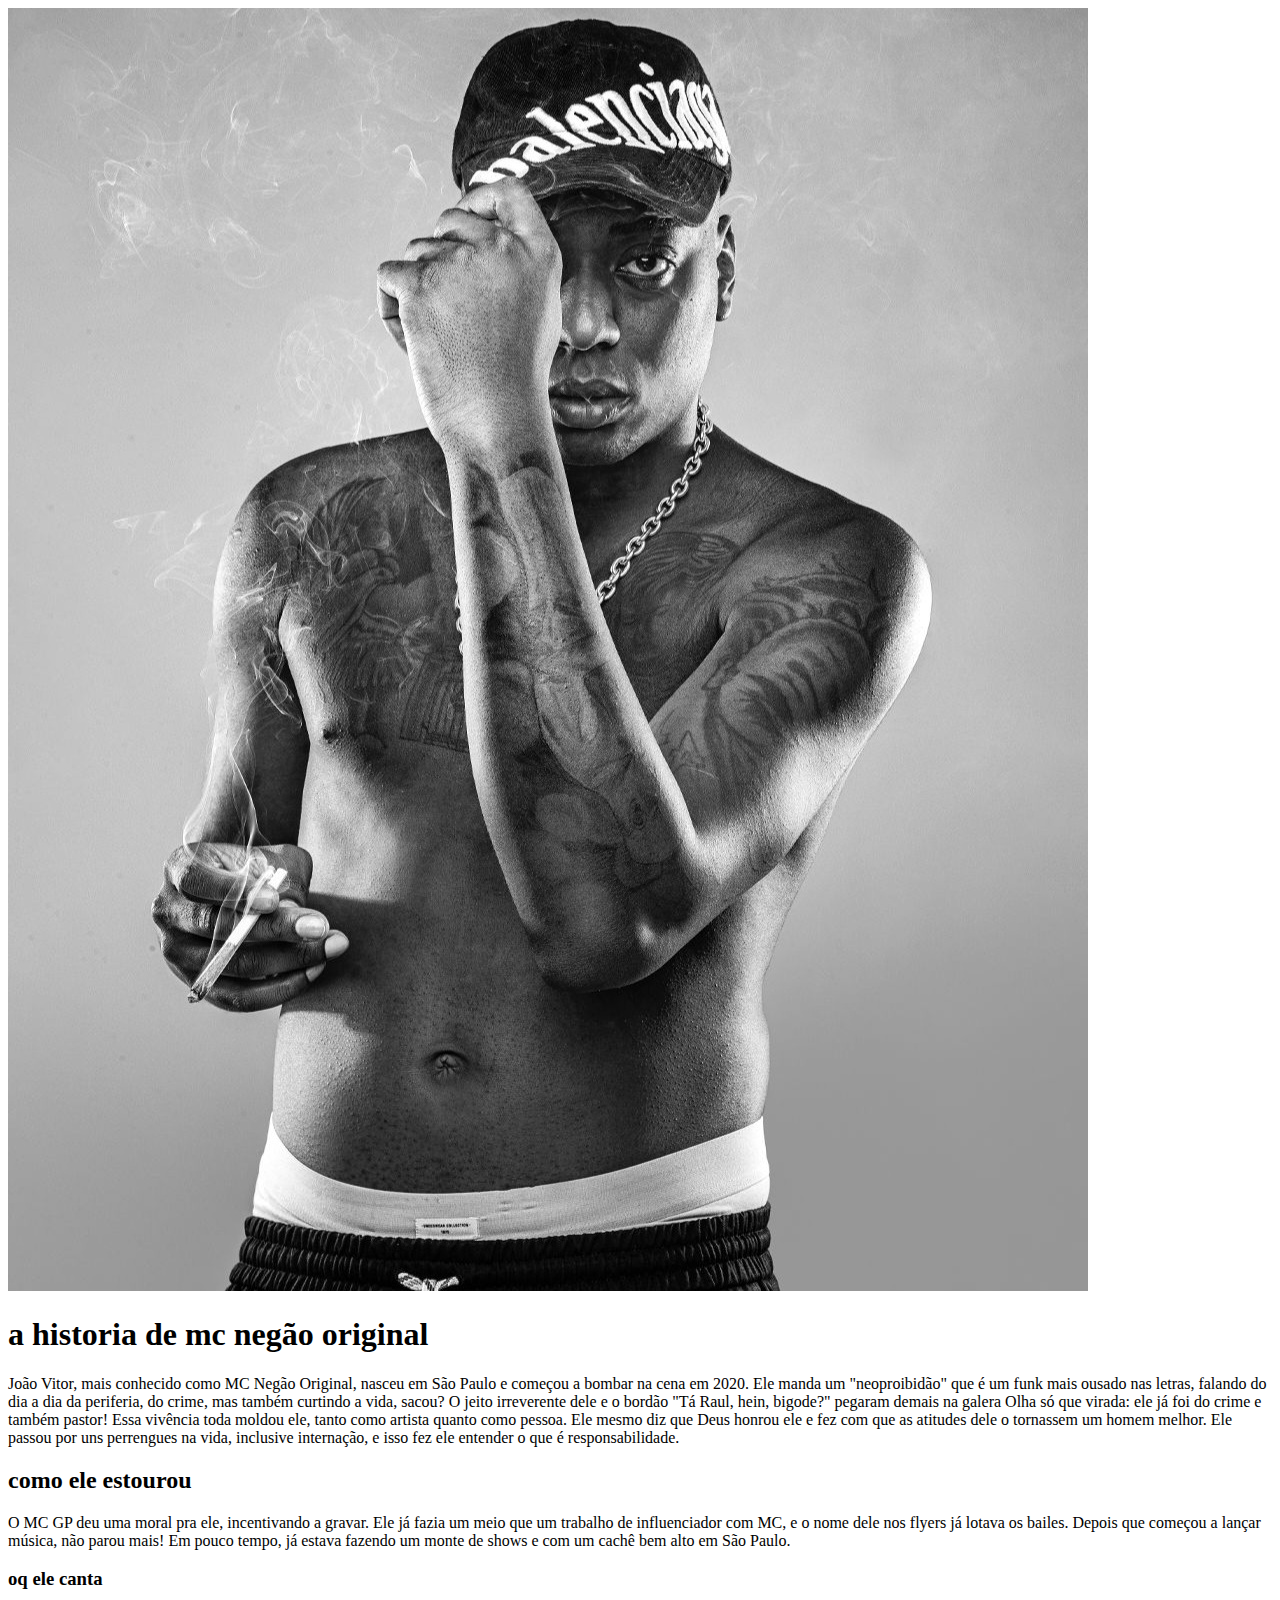
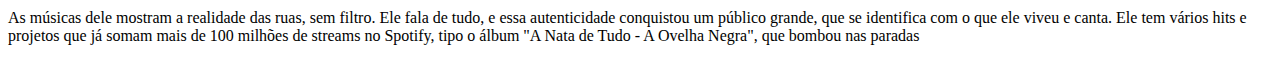
<file: index.html>
<!DOCTYPE html>
<html lang="en">
<head>
    <meta charset="UTF-8">
    <meta name="viewport" content="width=device-width, initial-scale=1.0">
    <title>Document</title>
    <link rel="stylessheet" hreff="style.css">
</head>
<img class="imagem" src="Big-1.jpg">
<body>
    <h1> a historia de mc negão original</h1>
    <p>João Vitor, mais conhecido como MC Negão Original, nasceu em São Paulo e começou a bombar na cena em 2020. Ele manda um "neoproibidão" que é um funk mais ousado nas letras, falando do dia a dia da periferia,
    do crime, mas também curtindo a vida, sacou? O jeito irreverente dele e o bordão "Tá Raul, hein, bigode?" pegaram demais na galera
   Olha só que virada: ele já foi do crime e também pastor! Essa vivência toda moldou ele, tanto como artista quanto como pessoa. Ele mesmo diz que Deus honrou ele e fez com que as atitudes dele o tornassem um homem melhor.
  Ele passou por uns perrengues na vida, inclusive internação, e isso fez ele entender o que é responsabilidade. </p>
  <h2> como ele estourou</h2> 
    <p>O MC GP deu uma moral pra ele, incentivando a gravar. Ele já fazia um meio que um trabalho de influenciador com MC, e o nome dele nos flyers já lotava os bailes. Depois que começou a lançar música, não parou mais!
    Em pouco tempo, já estava fazendo um monte de shows e com um cachê bem alto em São Paulo. </p>
    <h3> oq ele canta</h3>
    <p>As músicas dele mostram a realidade das ruas, sem filtro. Ele fala de tudo, e essa autenticidade conquistou um público grande, que se identifica com o que ele viveu e canta. Ele tem vários hits e projetos que já 
    somam mais de 100 milhões de streams no Spotify, tipo o álbum "A Nata de Tudo - A Ovelha Negra", que bombou nas paradas </p>
    
</body>
</html>
</file>
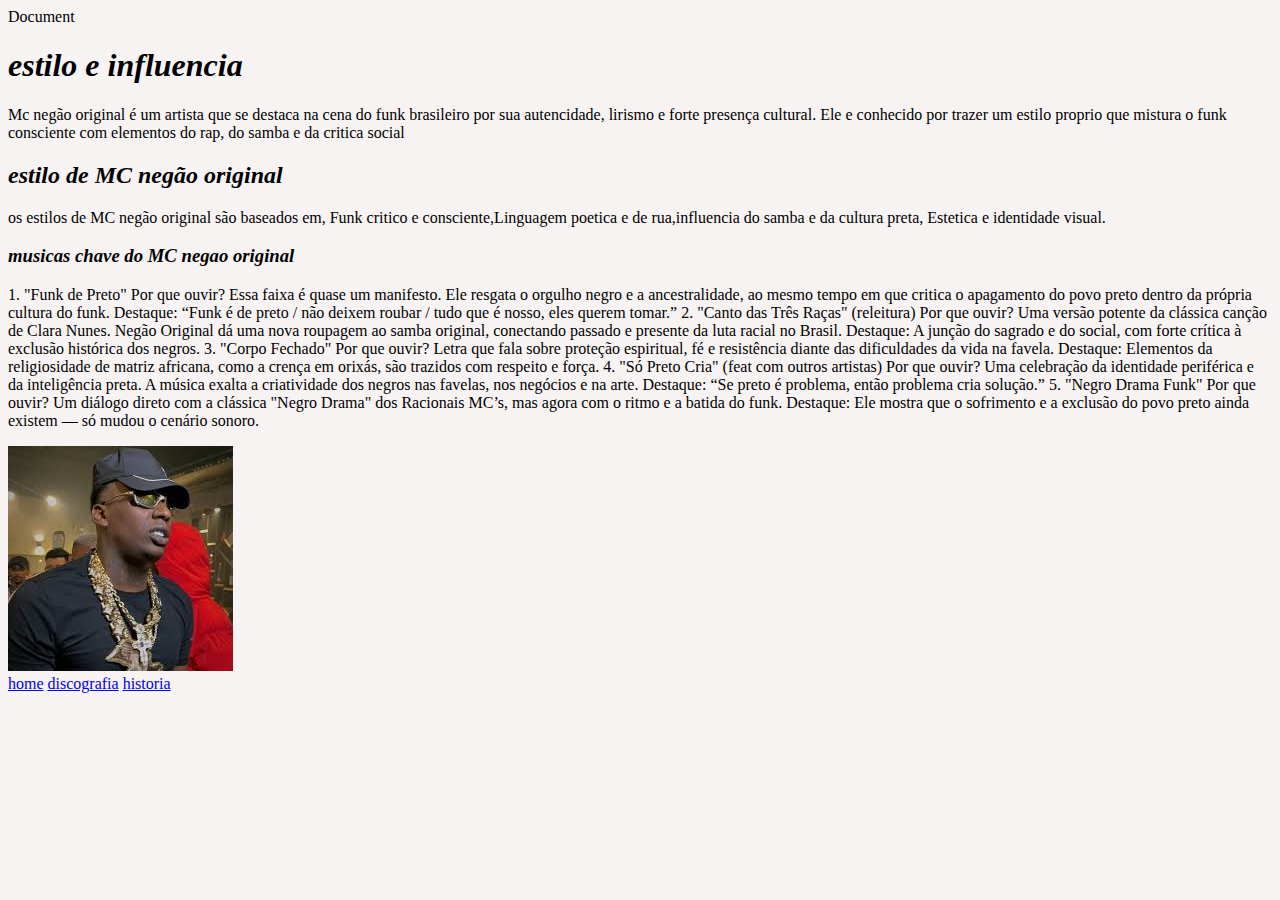
<file:  estlo e influencia.html>
<!DOCTYPE html>
<html lang="en">
<head>
  <meta charset=" UTF-8">
  <meta name="viewport" content="width-device-width, initial-scale-1.0">
  <litle> Document</litle>
  <link rel=" stylesheet" href="style.css">
</head>
<body>
    <h1> estilo e influencia </h1>
    <p> Mc negão original é um artista que se destaca na cena do funk brasileiro por sua autencidade, lirismo e forte presença cultural. Ele e conhecido por trazer 
        um estilo proprio que mistura o funk consciente com elementos do rap, do samba e da critica social
    </p>
    <h2> estilo de MC negão original</h2>
    <p> os estilos de MC negão original são baseados em, Funk critico e consciente,Linguagem poetica e de rua,influencia do samba e da cultura preta, 
        Estetica e identidade visual.
    </p>
    <h3> musicas chave do MC negao original</h3>
    <p>
        1. "Funk de Preto"

Por que ouvir?
Essa faixa é quase um manifesto. Ele resgata o orgulho negro e a ancestralidade, ao mesmo tempo em que critica o apagamento do povo preto dentro da própria cultura do funk.

Destaque:
“Funk é de preto / não deixem roubar / tudo que é nosso, eles querem tomar.”
2. "Canto das Três Raças" (releitura)

Por que ouvir?
Uma versão potente da clássica canção de Clara Nunes. Negão Original dá uma nova roupagem ao samba original, conectando passado e presente da luta racial no Brasil.

Destaque:
A junção do sagrado e do social, com forte crítica à exclusão histórica dos negros.
3. "Corpo Fechado"

Por que ouvir?
Letra que fala sobre proteção espiritual, fé e resistência diante das dificuldades da vida na favela.

Destaque:
Elementos da religiosidade de matriz africana, como a crença em orixás, são trazidos com respeito e força.
4. "Só Preto Cria" (feat com outros artistas)

Por que ouvir?
Uma celebração da identidade periférica e da inteligência preta. A música exalta a criatividade dos negros nas favelas, nos negócios e na arte.

Destaque:
“Se preto é problema, então problema cria solução.”

5. "Negro Drama Funk"

Por que ouvir?
Um diálogo direto com a clássica "Negro Drama" dos Racionais MC’s, mas agora com o ritmo e a batida do funk.

Destaque:
Ele mostra que o sofrimento e a exclusão do povo preto ainda existem — só mudou o cenário sonoro.
  </p>
  <img class="imagem" src="images (1).jpeg">
  <footer> 
    <a href="index.html"> home</a>
    <a href="estilo e influencia.html"> discografia</a>
    <a href="obras e musicas de destaque.html"> historia</a>
  </footer>
</body>
</file>
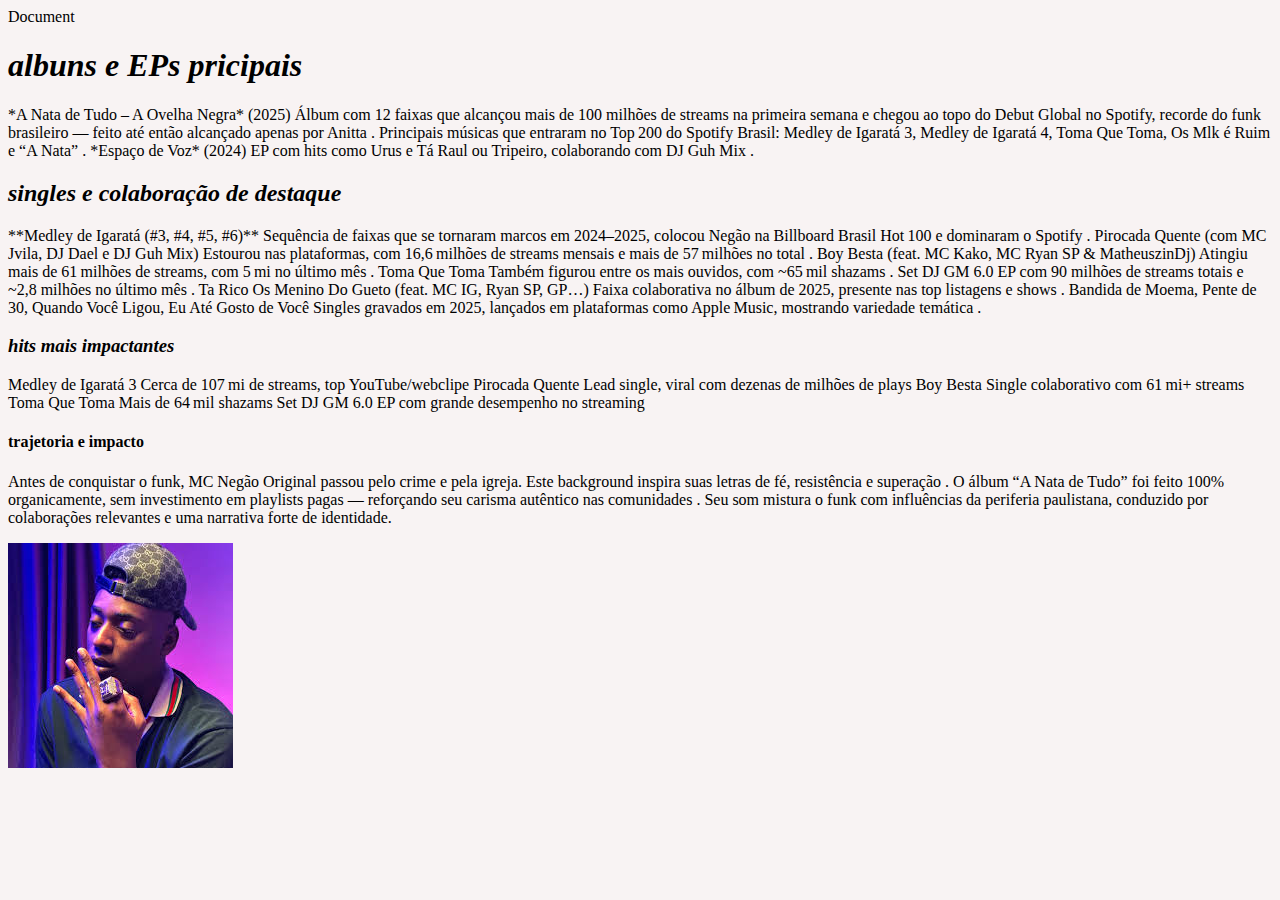
<file: obras e musicas de destaque.html>
<!DOCTYPE html>
<html lang="en">
<head>
  <meta charset=" UTF-8">
  <meta name="viewport" content="width-device-width, initial-scale-1.0">
  <litle> Document</litle>
  <link rel=" stylesheet" href="style.css">
</head>
<body>
    <h1> albuns e EPs pricipais</h1>
    <p>
        *A Nata de Tudo – A Ovelha Negra* (2025)

Álbum com 12 faixas que alcançou mais de 100 milhões de streams na primeira semana e chegou ao topo do Debut Global no Spotify, recorde do funk brasileiro — feito até então alcançado apenas por Anitta  .
Principais músicas que entraram no Top 200 do Spotify Brasil: Medley de Igaratá 3, Medley de Igaratá 4, Toma Que Toma, Os Mlk é Ruim e “A Nata”  .
*Espaço de Voz* (2024)
EP com hits como Urus e Tá Raul ou Tripeiro, colaborando com DJ Guh Mix  .
    </p>
    <h2> singles e colaboração de destaque</h2>
    <p>
        **Medley de Igaratá (#3, #4, #5, #6)**

Sequência de faixas que se tornaram marcos em 2024–2025, colocou Negão na Billboard Brasil Hot 100 e dominaram o Spotify  .
Pirocada Quente (com MC Jvila, DJ Dael e DJ Guh Mix)
Estourou nas plataformas, com 16,6 milhões de streams mensais e mais de 57 milhões no total  .
Boy Besta (feat. MC Kako, MC Ryan SP & MatheuszinDj)
Atingiu mais de 61 milhões de streams, com 5 mi no último mês  .
Toma Que Toma
Também figurou entre os mais ouvidos, com ~65 mil shazams  .
Set DJ GM 6.0
EP com 90 milhões de streams totais e ~2,8 milhões no último mês  .
Ta Rico Os Menino Do Gueto (feat. MC IG, Ryan SP, GP…)
Faixa colaborativa no álbum de 2025, presente nas top listagens e shows  .
Bandida de Moema, Pente de 30, Quando Você Ligou, Eu Até Gosto de Você
Singles gravados em 2025, lançados em plataformas como Apple Music, mostrando variedade temática  .
    </p>
    <h3> hits mais impactantes</h3>
    <p>
        Medley de Igaratá 3	Cerca de 107 mi de streams, top YouTube/webclipe  
Pirocada Quente	Lead single, viral com dezenas de milhões de plays 
Boy Besta	Single colaborativo com 61 mi+ streams 
Toma Que Toma	Mais de 64 mil shazams 
Set DJ GM 6.0	EP com grande desempenho no streaming
    </p>
    <h4> trajetoria e impacto</h4>
    <p>
        Antes de conquistar o funk, MC Negão Original passou pelo crime e pela igreja. Este background inspira suas letras de fé, resistência e superação  .
O álbum “A Nata de Tudo” foi feito 100% organicamente, sem investimento em playlists pagas — reforçando seu carisma autêntico nas comunidades  .
Seu som mistura o funk com influências da periferia paulistana, conduzido por colaborações relevantes e uma narrativa forte de identidade.
    </p>
    <img class="imagem" src="images.jpeg">
</body>
</file>
<file: style.css>
body{
    background-color: rgb(248, 243, 243);
}
h1{
font-style: italic;
color: #000;
}
h2{
    font-style: italic;
    color: #000;
}
h3{
    font-style: italic;
    color: #000;
}
</file>
